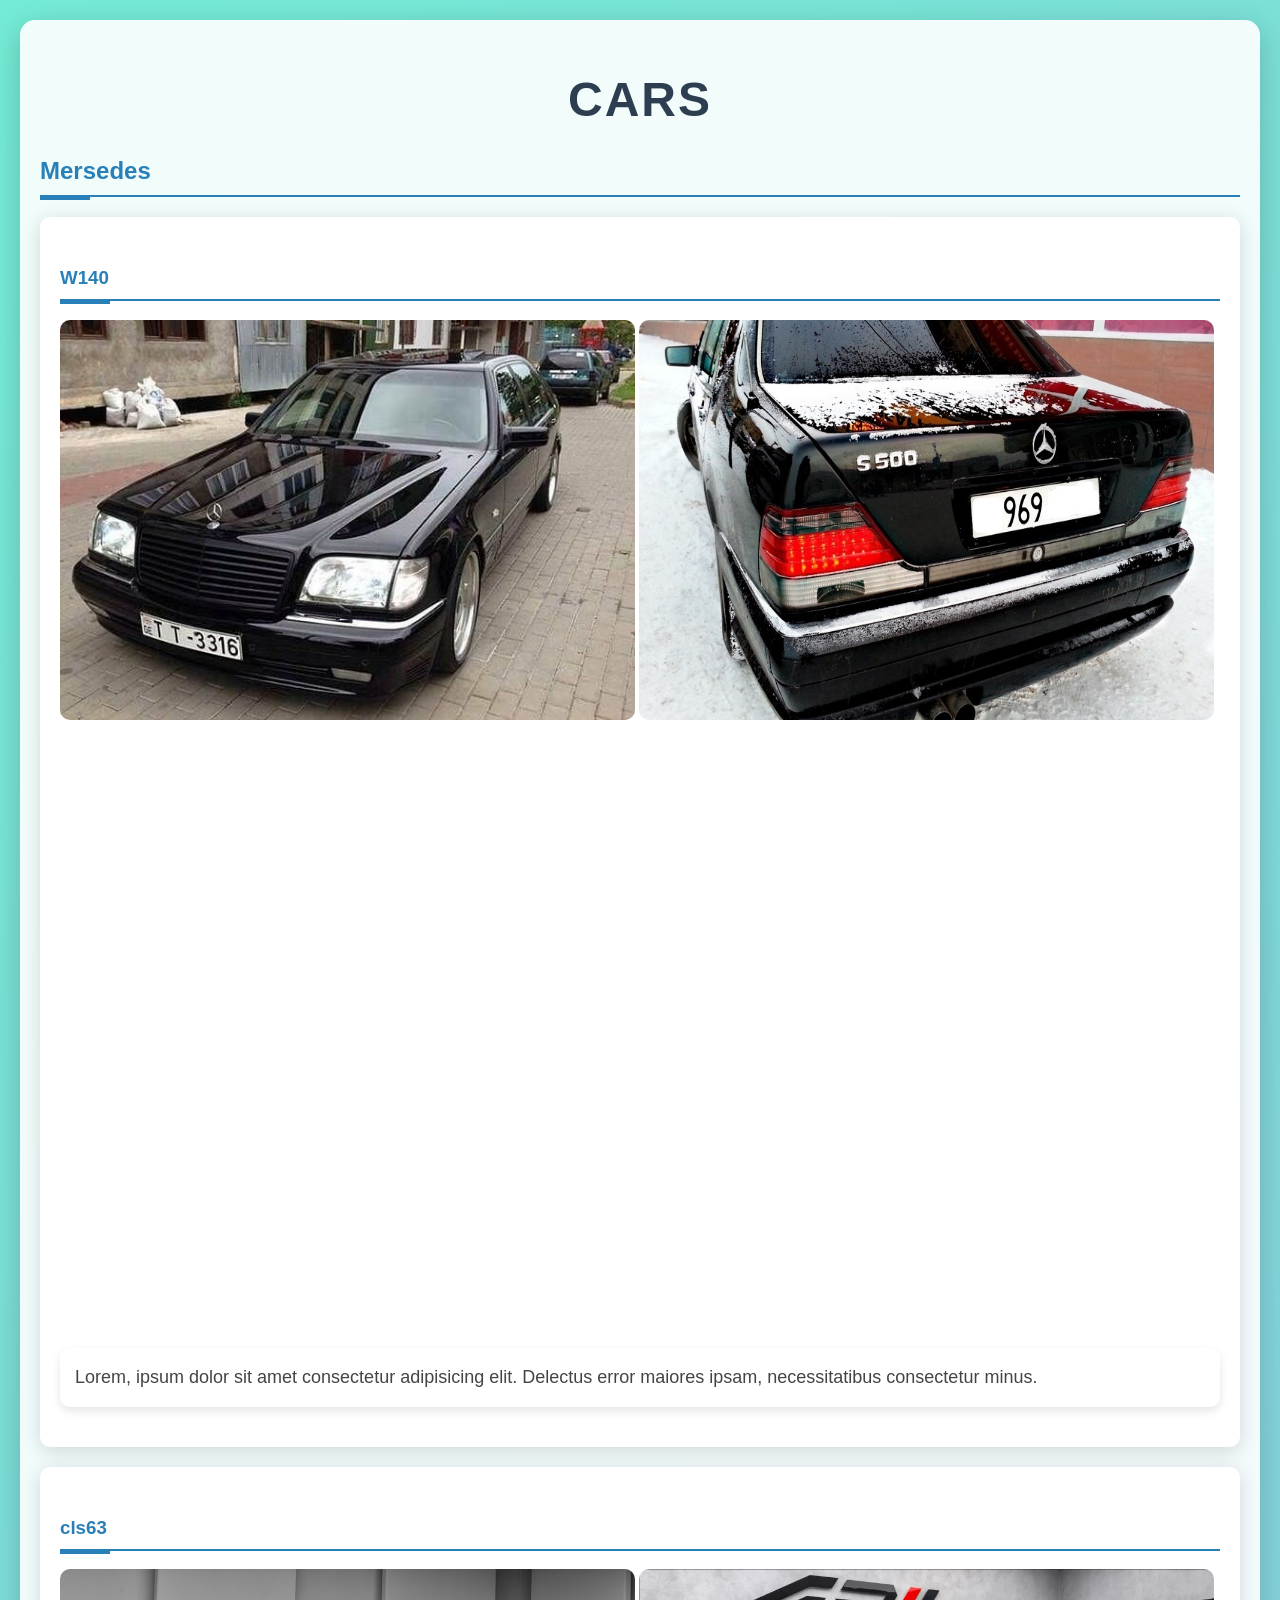
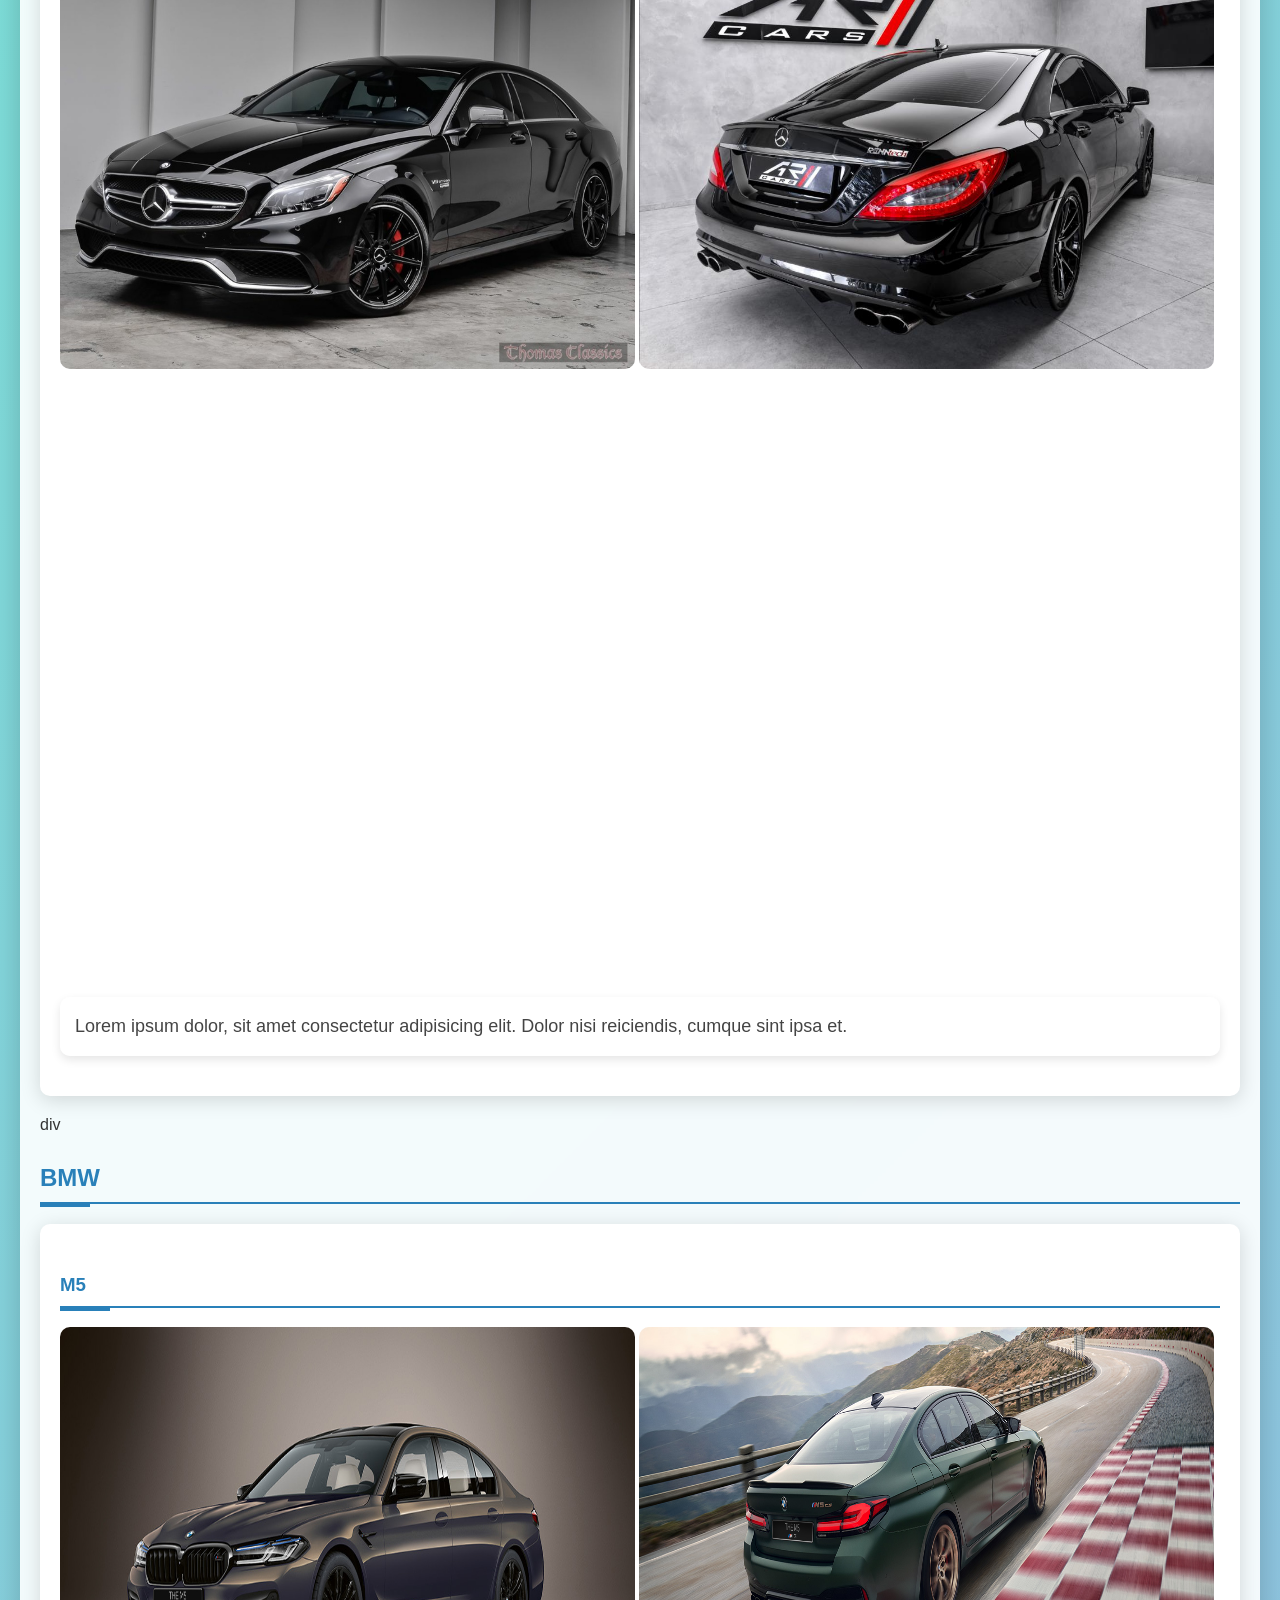
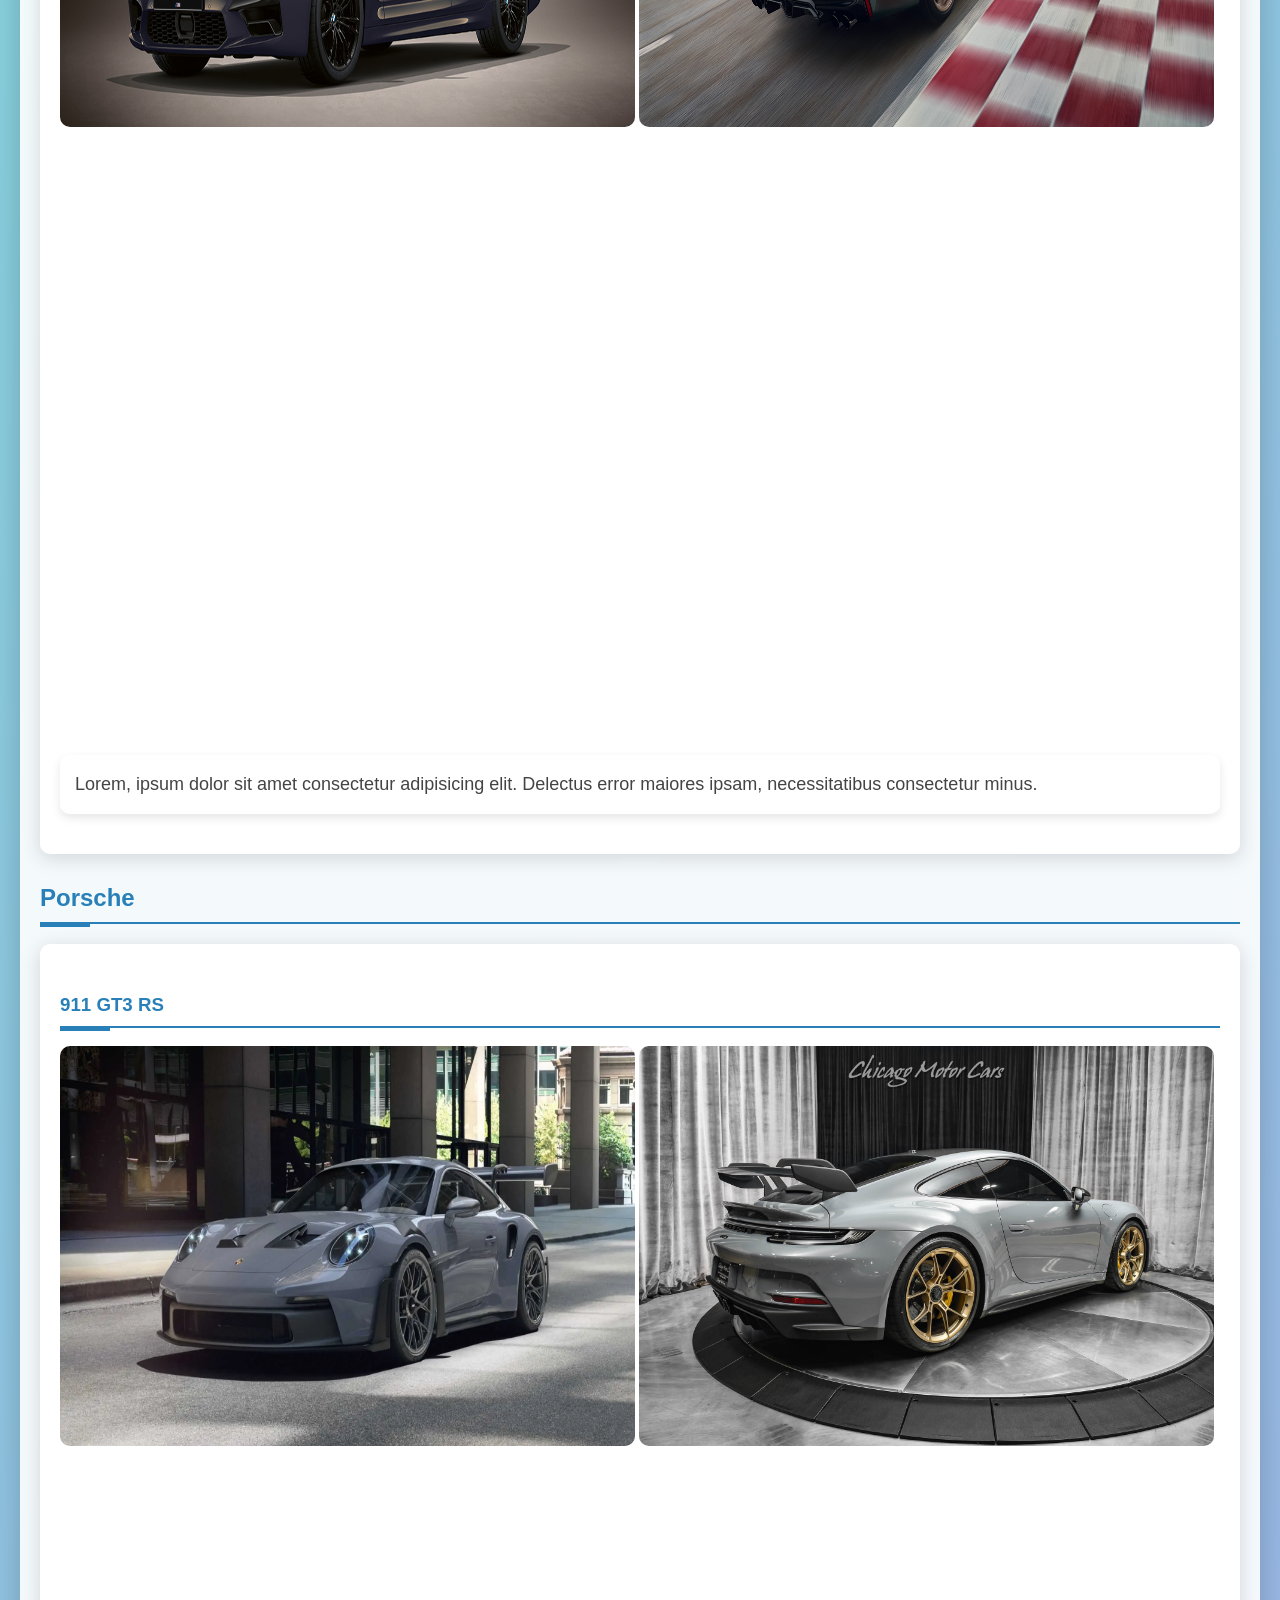
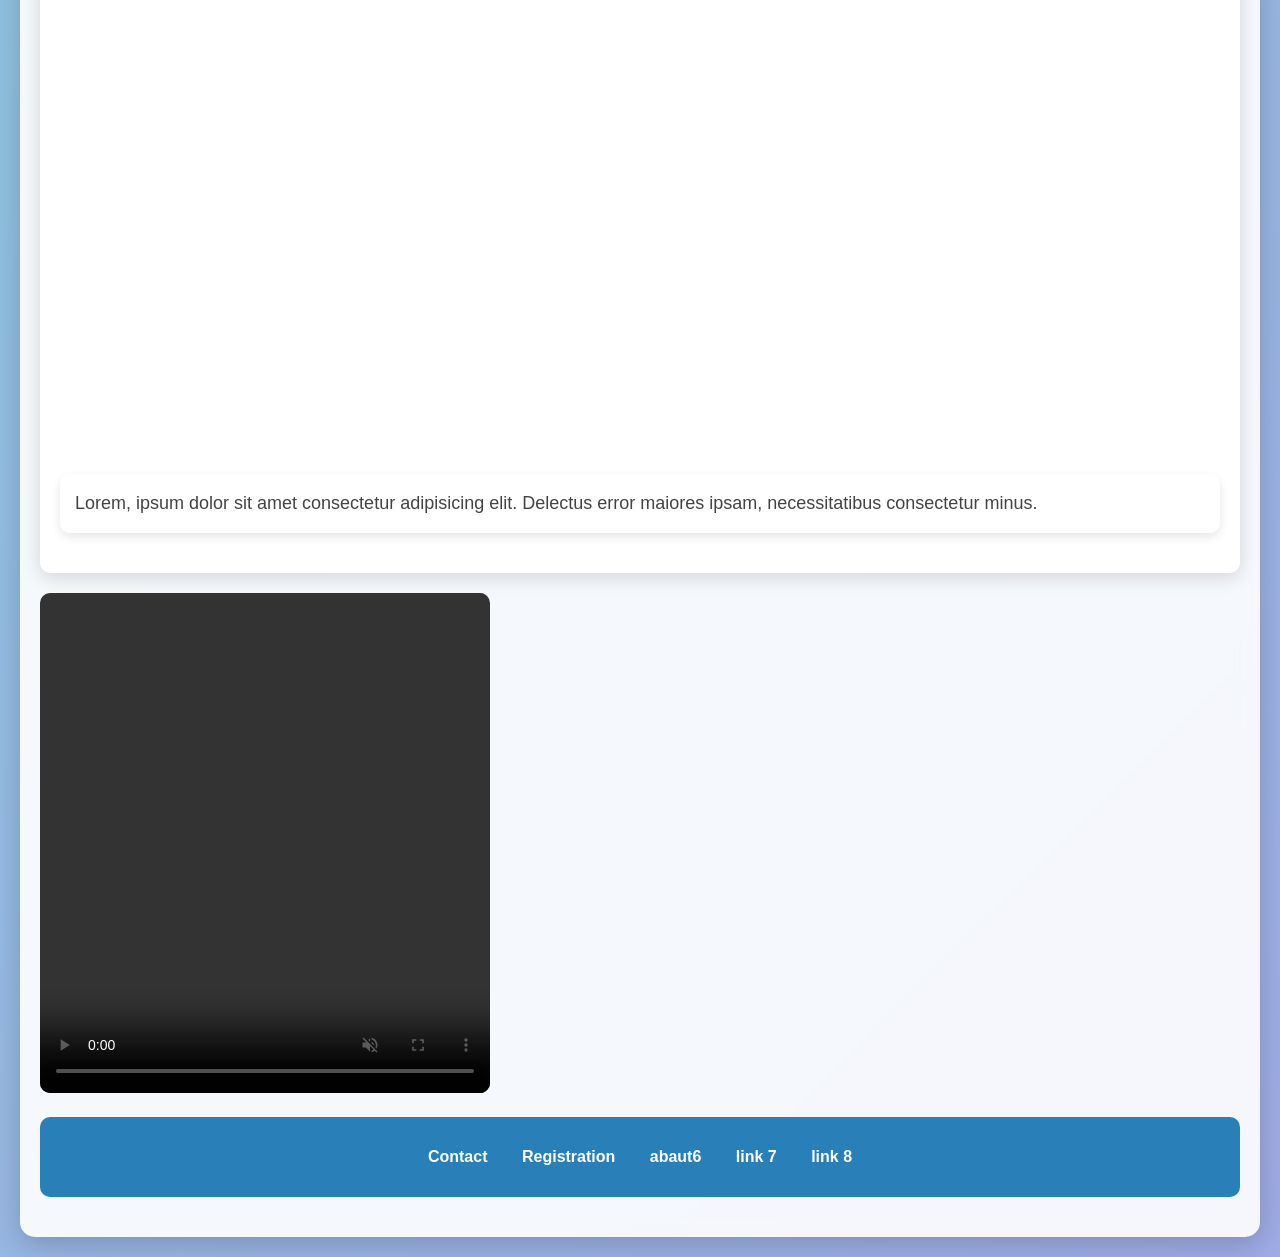
<file: index.html>
<!DOCTYPE html>
<html lang="en">
<head>
    <meta charset="UTF-8">
    <meta name="viewport" content="width=device-width, initial-scale=1.0">
    <title>Car-Web</title>
    <link rel="stylesheet" href="./style.css">
</head>
<body>
    <div class="container">

        <h1 class="Cars">Cars</h1>
        
        <h2>Mersedes</h2>
        <div class="w140">
            <h3> <a href="https://uz.wikipedia.org/wiki/Mercedes-Benz_W140">W140</a></h3>
            <img class="w140-jpg" src="./img/w140.jpg" alt="w140">
            <img class="w140-jpg" src="./img/w140-2.jpg" alt="">
            <iframe src="https://www.youtube.com/embed/4uHAIawLIXE" title="Mercedes W140 S-class/ПРЕВОСХОДСТВО ШЕСТИСОТОГО. BRABUS 7.3" frameborder="0" allow="accelerometer; autoplay; clipboard-write; encrypted-media; gyroscope; picture-in-picture; web-share" referrerpolicy="strict-origin-when-cross-origin" allowfullscreen></iframe>
            <p>Lorem, ipsum dolor sit amet consectetur adipisicing elit. Delectus error maiores ipsam, necessitatibus consectetur minus.</p>
        </div>
        <div class="cls63">
            <h3><a href="https://mercedes.drive.place/lang/uz/cls_klasse_amg/ii/group_sedan/144936">cls63</a> </h3>
            <img src="./img/cls 63 amg.jpg" alt="" >
            <img src="./img/cls 63 amg-2.jpeg" alt="">
            <iframe src="https://www.youtube.com/embed/3EXMbY930QM" title="МОЙ БАНАН ЭТО СТРАШНЫЙ СОН ДЛЯ ЛЮБИТЕЛЕЙ BMW! CLS 63 AMG!" frameborder="0" allow="accelerometer; autoplay; clipboard-write; encrypted-media; gyroscope; picture-in-picture; web-share" referrerpolicy="strict-origin-when-cross-origin" allowfullscreen></iframe>
            <p>Lorem ipsum dolor, sit amet consectetur adipisicing elit. Dolor nisi reiciendis, cumque sint ipsa et.</p>
        </div>div
        
        <h2>BMW</h2>
        <div class="m5">
            <h3> <a href="https://bmw.drive.place/lang/uz/m5/vi_res/group_sedan">M5</a></h3>
            <img src="./img/m5.jpg" alt="w140">
            <img src="./img/m5-2.jpg" alt="">
            <iframe src="https://www.youtube.com/embed/vQXvyV0zIP4" title="The first-ever BMW M5 CS." frameborder="0" allow="accelerometer; autoplay; clipboard-write; encrypted-media; gyroscope; picture-in-picture; web-share" referrerpolicy="strict-origin-when-cross-origin" allowfullscreen></iframe>
            <p>Lorem, ipsum dolor sit amet consectetur adipisicing elit. Delectus error maiores ipsam, necessitatibus consectetur minus.</p>
        </div>
        
        
        <h2>Porsche</h2>
        
        <div class="P-911">
            <h3> <a href="https://porsche.drive.place/lang/uz/911_gt3/991/group_coupe">911 GT3 RS</a></h3>
            <img src="./img/911 GT3 RS.jpeg" alt="w140">
            <img src="./img/911 GT3 RS-2.jpeg" alt="">
            <iframe src="https://www.youtube.com/embed/478Ay_lNpT4" title="On track in the new Porsche 911 GT3 RS" frameborder="0" allow="accelerometer; autoplay; clipboard-write; encrypted-media; gyroscope; picture-in-picture; web-share" referrerpolicy="strict-origin-when-cross-origin" allowfullscreen></iframe>
            <p>Lorem, ipsum dolor sit amet consectetur adipisicing elit. Delectus error maiores ipsam, necessitatibus consectetur minus.</p>
        </div>
        <video src="./Matiz.mp4" width="450" height="500" controls autoplay muted loop></video>
    
        <div class="menu">
            <ul>
                <li><a href="./contakt.html" class="link">Contact</a></li>
                <li><a href="./reg.html" class="link">Registration</a></li>
                <li><a href="./pro.html" class="link">abaut6</a></li>
                <li><a href="#" class="link">link 7</a></li>
                <li><a href="#" class="link">link 8</a></li>
            </ul> 
            
        </div>
    </div>
    <!-- <ul>
        <li>task 1</li>
        <li>task 2</li>
        <li>task 3</li>
        <li>task 4</li>
        <li>task 5</li>
    </ul> -->
    <!-- ul>li*5>a{nm} -->
</body>
</html>
</file>
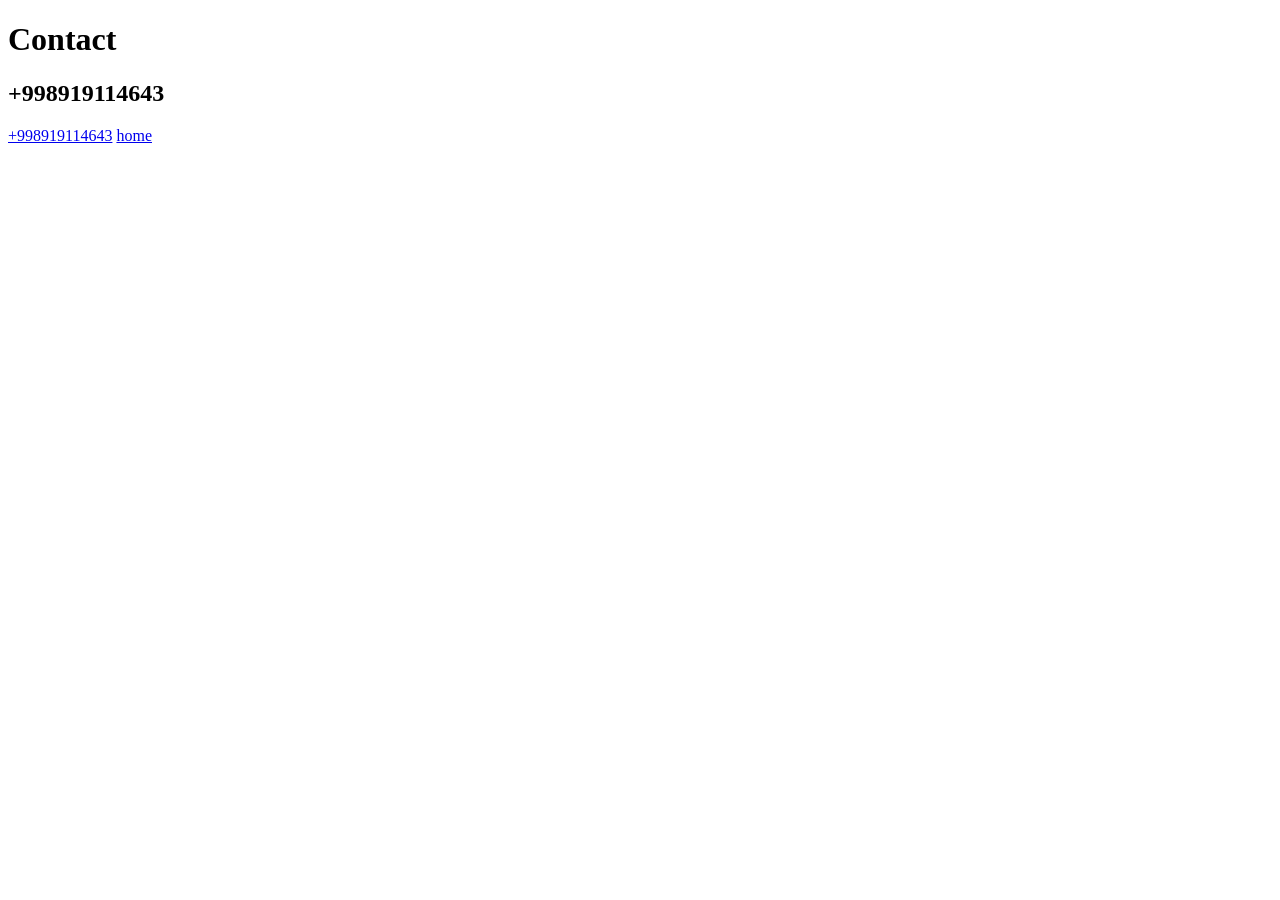
<file: contakt.html>
<!DOCTYPE html>
<html lang="en">
<head>
    <meta charset="UTF-8">
    <meta name="viewport" content="width=device-width, initial-scale=1.0">
    <title>Contakt</title>
</head>
<body>
    <h1>Contact</h1>
    <h2>+998919114643</h2>
    <a href="tel:+998919114643">+998919114643</a>
    <a href=""></a>
    <a href="./index.html">home</a>
</body>
</html>
</file>
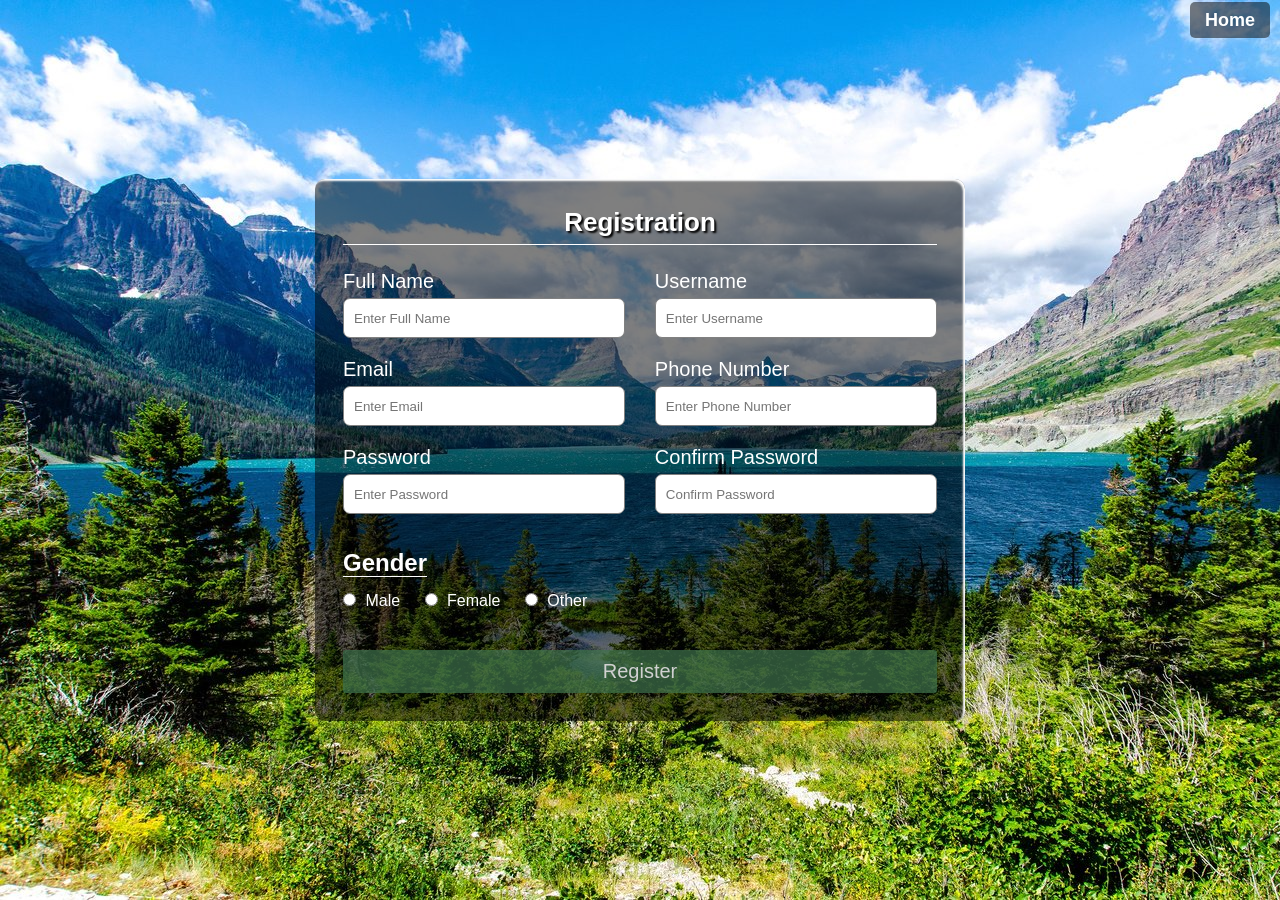
<file: reg.html>
<!DOCTYPE html>
<html>
  <head>
    <meta charset="utf-8" />
    <title>Registration Form</title>
    <meta name="viewport" content="width=device-width,
      initial-scale=1.0"/>
    <link rel="stylesheet" href="reg.css" />
  </head>
  <body>
    <div class="container">
      <h1 class="form-title">Registration</h1>
      <form action="#">
        <div class="main-user-info">
          <div class="user-input-box">
            <label for="fullName">Full Name</label>
            <input type="text"
                    id="fullName"
                    name="fullName"
                    placeholder="Enter Full Name"
                    required/>
          </div>
          <div class="user-input-box">
            <label for="username">Username</label>
            <input type="text"
                    id="username"
                    name="username"
                    placeholder="Enter Username"
                    required/>
          </div>
          <div class="user-input-box">
            <label for="email">Email</label>
            <input type="email"
                    id="email"
                    name="email"
                    placeholder="Enter Email"/>
          </div>
          <div class="user-input-box">
            <label for="phoneNumber">Phone Number</label>
            <input type="number"
                    id="phoneNumber"
                    name="phoneNumber"
                    placeholder="Enter Phone Number"
                    required/>
          </div>
          <div class="user-input-box">
            <label for="password">Password</label>
            <input type="password"
                    id="password"
                    name="password"
                    placeholder="Enter Password"
                    required/>
          </div>
          <div class="user-input-box">
            <label for="confirmPassword">Confirm Password</label>
            <input type="password"
                    id="confirmPassword"
                    name="confirmPassword"
                    placeholder="Confirm Password"
                    required/>
          </div>
        </div>
        <div class="gender-details-box">
          <span class="gender-title">Gender</span>
          <div class="gender-category">
            <input type="radio" name="gender" id="male" required>
            <label for="male">Male</label>
            <input type="radio" name="gender" id="female">
            <label for="female">Female</label>
            <input type="radio" name="gender" id="other">
            <label for="other">Other</label>
          </div>
          <div class="home">
            <a class="home-link" href="./index.html">Home</a>
          </div>
        </div>
        <div class="form-submit-btn">
          <input type="submit" value="Register">
        </div>
      </form>
    </div>
  </body>
</html>
</file>
<file: style.css>
/* @import url(./reg.css); */

body {
    font-family: 'Arial', sans-serif;
    background: linear-gradient(135deg, #74ebd5 0%, #9face6 100%);
    color: #333;
    margin: 0;
    padding: 20px;
}

.container {
    max-width: 1200px;
    margin: auto;
    padding: 20px;
    background-color: rgba(255, 255, 255, 0.9);
    border-radius: 15px;
    box-shadow: 0 8px 30px rgba(0, 0, 0, 0.2);
    backdrop-filter: blur(10px);
}

.Cars {
    text-align: center;
    color: #2c3e50;
    margin-bottom: 30px;
    font-size: 3em;
    text-transform: uppercase;
    letter-spacing: 2px;
}

h2 {
    color: #2980b9;
    margin-top: 30px;
    border-bottom: 2px solid #2980b9;
    padding-bottom: 10px;
    position: relative;
}

h2:after {
    content: '';
    display: block;
    height: 4px;
    width: 50px;
    background: #2980b9;
    position: absolute;
    left: 0;
    bottom: -5px;
    transition: width 0.3s;
}

h2:hover::after {
    width: 100%;
}

h3 {
    color: #34495e;
    margin-top: 30px;
    border-bottom: 2px solid #2980b9;
    padding-bottom: 10px;
    position: relative;
}

h3:after {
    content: '';
    display: block;
    height: 4px;
    width: 50px;
    background: #2980b9;
    position: absolute;
    left: 0;
    bottom: -5px;
    transition: width 0.3s;
}

h3:hover::after {
    width: 100%;
}

a {
    text-decoration: none; /* Chiziqni o'chirish */
    color: #2980b9; /* Rangi */
    transition: color 0.3s; /* Rang o'zgarishi animatsiyasi */
}
a:hover {
    color: #f1c40f; /* Hover holatidagi rang */
}


.w140, .cls63, .m5, .P-911 {
    background-color: #ffffff;
    border-radius: 10px;
    padding: 20px;
    margin: 20px 0;
    box-shadow: 0 4px 20px rgba(0, 0, 0, 0.15);
    transition: transform 0.3s, box-shadow 0.3s;
}

.w140:hover, .cls63:hover, .m5:hover, .P-911:hover {
    transform: scale(1.02);
    box-shadow: 0 10px 30px rgba(0, 0, 0, 0.2);
}

img, iframe, video {
    max-width: 100%;
    border-radius: 10px;
    transition: transform 0.3s;
}

img:hover {
    transform: scale(1.05);
}
iframe:hover {
    transform: scale(1.05);
}


img {
    width: 575px;
    height: 400px;
}
img :nth-child(2n){
    width: 575px;
    height: 400px;
}

iframe{
    width: 1200px;
    height: 600px;
}

p {
    text-align: justify;
    font-size: 18px; /* Yozuv o'lchami */
    line-height: 1.6; /* Qator balandligi */
    color: #444; /* Matn rangi */
    background-color: rgba(255, 255, 255, 0.8); /* Oq fon rangiga yarim shaffoflik */
    padding: 15px; /* Ichki bo'shliq */
    border-radius: 10px; /* Burchaklarni yumshatish */
    box-shadow: 0 4px 10px rgba(0, 0, 0, 0.1); /* Yengil soyali effekt */
    margin: 20px 0; /* Yuqoridan va pastdan bo'shliq */
    transition: transform 0.3s; /* O'zgarishlar uchun animatsiya */
}

p:hover {
    transform: scale(1.02); /* Hover qilinganda bir oz kattalashtirish */
}


.menu {
    background-color: #2980b9;
    padding: 15px;
    border-radius: 10px;
    margin: 20px 0;
}

.menu ul {
    list-style: none;
    padding: 0;
    text-align: center;
}

.menu li {
    display: inline;
    margin: 0 15px;
}

.menu a {
    color: white;
    text-decoration: none;
    font-weight: bold;
    transition: color 0.3s, text-shadow 0.3s;
}

.menu a:hover {
    color: #f1c40f;
    text-shadow: 0 0 10px #f1c40f;
}
</file>
<file: reg.css>
*{
    padding: 0;
    margin: 0;
    box-sizing: border-box;
    font-family: sans-serif;
}

body{
    display: flex;
    height: 100vh;
    justify-content: center;
    align-items: center;
    background: url(./img/bg-image.jpg);
    background-size: cover;
}

.container{
    width: 100%;
    max-width: 650px;
    background: rgba(0, 0, 0, 0.5);
    padding: 28px;
    margin: 0 28px;
    border-radius: 10px;
    box-shadow: inset -2px 2px 2px white;
}

.form-title{
    font-size: 26px;
    font-weight: 600;
    text-align: center;
    padding-bottom: 6px;
    color: white;
    text-shadow: 2px 2px 2px black;
    border-bottom: solid 1px white;
}

.main-user-info{
    display: flex;
    flex-wrap: wrap;
    justify-content: space-between;
    padding: 20px 0;
}

.user-input-box:nth-child(2n){
    justify-content: end;
}

.user-input-box{
    display: flex;
    flex-wrap: wrap;
    width: 50%;
    padding-bottom: 15px;
}

.user-input-box label{
    width: 95%;
    color: white;
    font-size: 20px;
    font-weight: 400;
    margin: 5px 0;
}

.user-input-box input{
    height: 40px;
    width: 95%;
    border-radius: 7px;
    outline: none;
    border: 1px solid grey;
    padding: 0 10px;
}

.gender-title{
    color:white;
    font-size: 24px;
    font-weight: 600;
    border-bottom: 1px solid white;
}

.gender-category{
    margin: 15px 0;
    color: white;
}

.gender-category label{
    padding: 0 20px 0 5px;
}

.gender-category label,
.gender-category input,
.form-submit-btn input{
    cursor: pointer;
}

.form-submit-btn{
    margin-top: 40px;
}

.form-submit-btn input{
    display: block;
    width: 100%;
    margin-top: 10px;
    font-size: 20px;
    padding: 10px;
    border:none;
    border-radius: 3px;
    color: rgb(209, 209, 209);
    background: rgba(63, 114, 76, 0.7);
}

.form-submit-btn input:hover{
    background: rgba(56, 204, 93, 0.7);
    color: rgb(255, 255, 255);
}

.home {
    position: absolute;
    top: 10px;
    right: 10px;
}

.home-link {
    text-decoration: none;
    font-size: 18px;
    font-weight: bold;
    color: white;
    padding: 8px 15px;
    background-color: rgba(0, 0, 0, 0.5); /* Yengil qora fon */
    border-radius: 5px;
    transition: background-color 0.3s;
}

.home-link:hover {
    background-color: rgba(0, 0, 0, 0.8); /* Hover effekti */
}
</file>
